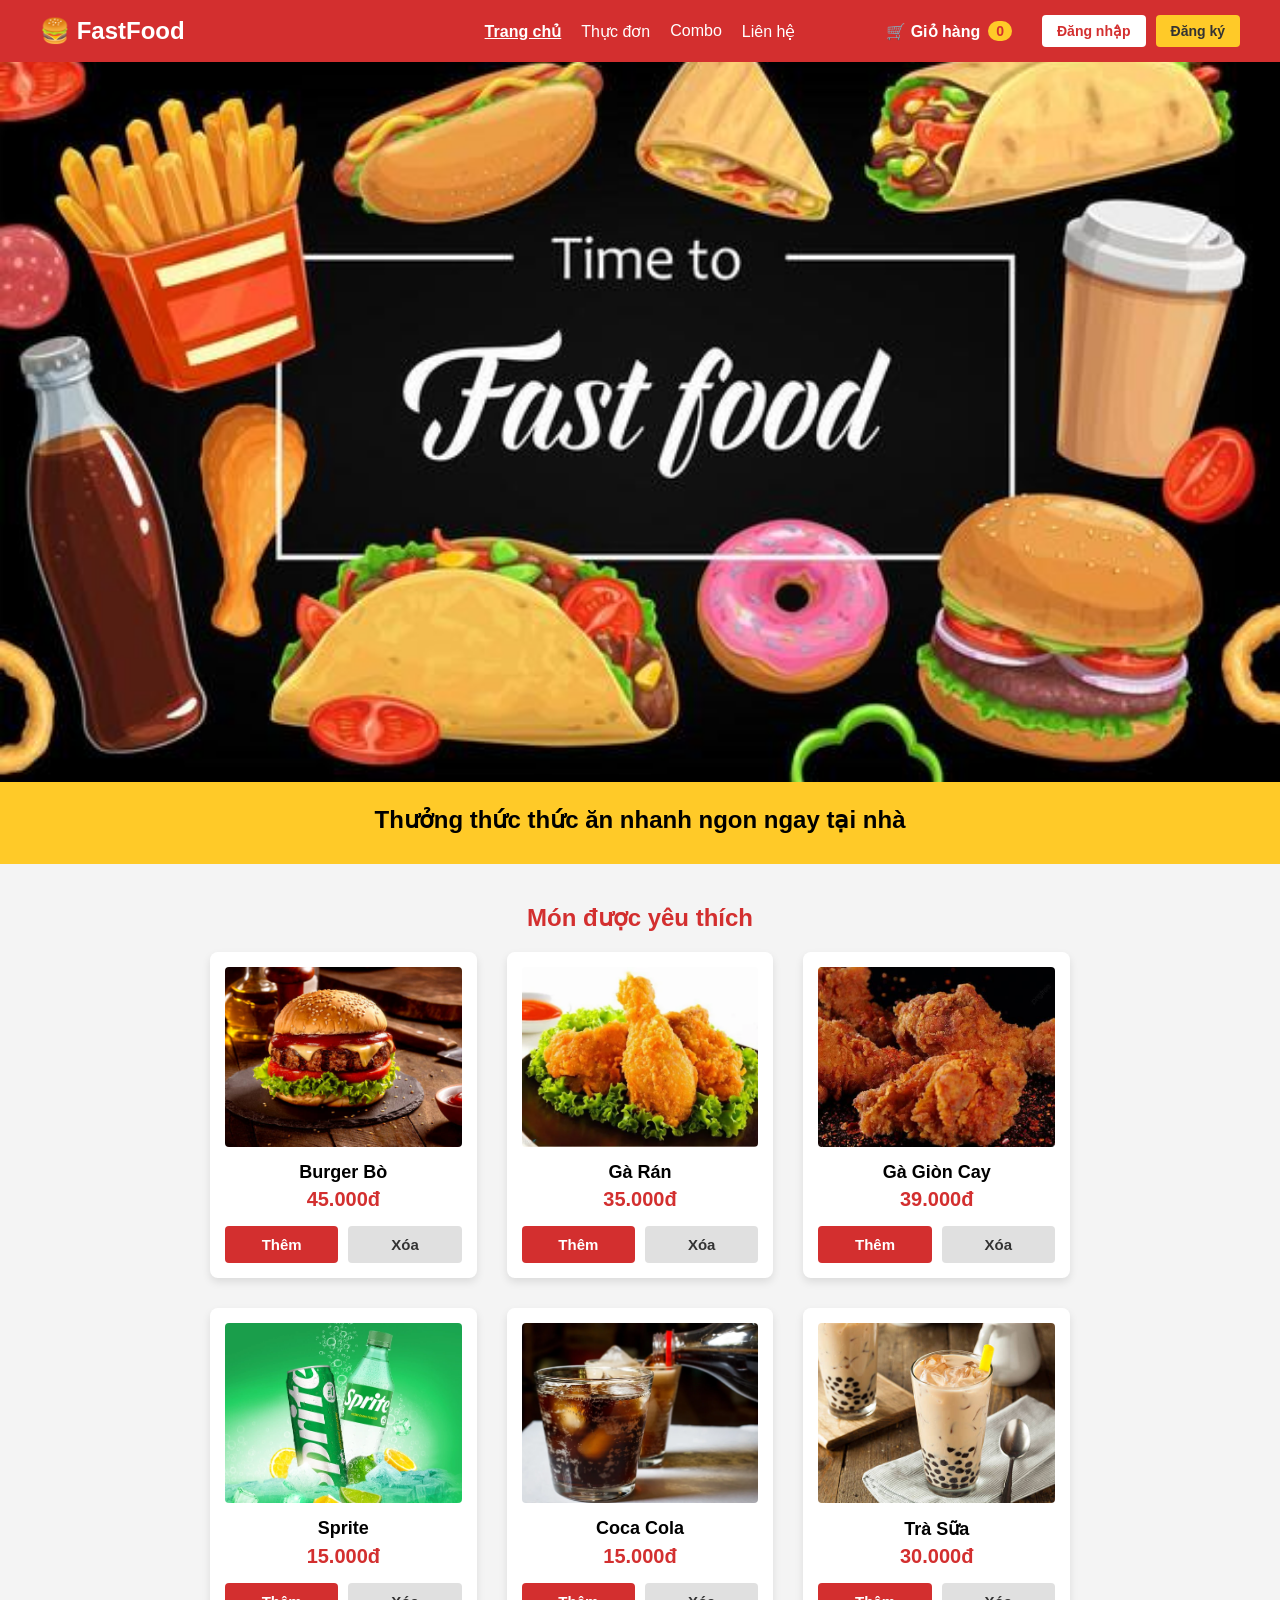
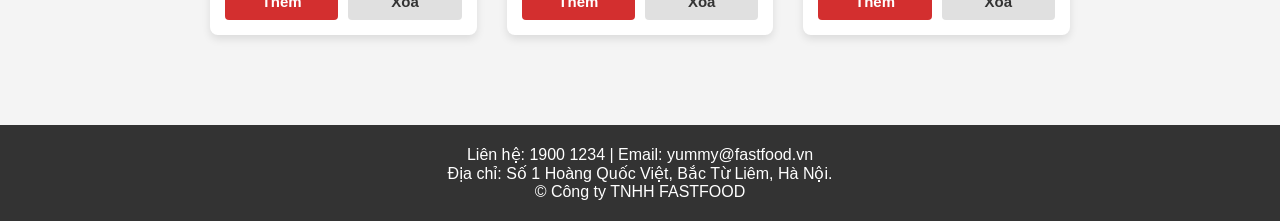
<file: index.html>
<!DOCTYPE html>
<html lang="vi">
<head>
    <meta charset="UTF-8">
    <title>FastFood - Trang Chủ</title>
    <link rel="stylesheet" href="css/style.css">
</head>
<body>

   <header>
        <div class="logo">🍔 FastFood</div>
        
        <nav>
            <ul>
                <li><a href="index.html" class="active">Trang chủ</a></li>
                <li><a href="menu.html">Thực đơn</a></li>
                <li><a href="combo.html">Combo</a></li>
                <li><a href="contact.html">Liên hệ</a></li>
            </ul>
        </nav>

        <div class="header-right">
            <div class="cart-menu">
            <a href="giohang.html" class="cart-icon">
                🛒 Giỏ hàng <span id="cart-count">0</span>
            </a>
        </div>
            <div class="auth-buttons">
                <a href="login.html" class="btn-login">Đăng nhập</a>
                <a href="register.html" class="btn-register">Đăng ký</a>
            </div>
        </div>
    </header>

    <section class="banner">
        <img src="img/banner.jpg" alt="Yummy!">
        <div class="banner-text">
            <h1>Thưởng thức thức ăn nhanh ngon ngay tại nhà</h1>
        </div>
    </section>

    <main>
        <h2 class="section-title">Món được yêu thích</h2>
        
        <div class="product-list">
            <div class="product-card">
                <img src="img/bugerbo.jpg" alt="Burger">
                <h3>Burger Bò</h3>
                <p class="price">45.000đ</p>
                <div class="action-buttons">
                    <button class="btn-add">Thêm</button>
                    <button class="btn-remove">Xóa</button>
                </div>
            </div>

            <div class="product-card">
                <img src="img/garan.jpg" alt="Gà rán">
                <h3>Gà Rán </h3>
                <p class="price">35.000đ</p>
                <div class="action-buttons">
                    <button class="btn-add">Thêm</button>
                    <button class="btn-remove">Xóa</button>
                </div>
            </div>
            <div class="product-card">
                <img src="img/gacay.jpg" alt="Gà rán">
                <h3>Gà Giòn Cay </h3>
                <p class="price">39.000đ</p>
                <div class="action-buttons">
                    <button class="btn-add">Thêm</button>
                    <button class="btn-remove">Xóa</button>
                </div>
            </div>

            <div class="product-card">
                <img src="img/sprite.jpg" alt="Gà rán">
                <h3>Sprite </h3>
                <p class="price">15.000đ</p>
                <div class="action-buttons">
                    <button class="btn-add">Thêm</button>
                    <button class="btn-remove">Xóa</button>
                </div>
            </div> 

            <div class="product-card">
                <img src="img/coca.jpg" alt="Khoai tây">
                <h3>Coca Cola</h3>
                <p class="price">15.000đ</p>
                <div class="action-buttons">
                    <button class="btn-add">Thêm</button>
                    <button class="btn-remove">Xóa</button>
                </div>
            </div>

            <div class="product-card">
                <img src="img/trasua.jpg" alt="Burger">
                <h3>Trà Sữa </h3>
                <p class="price">30.000đ</p>
                <div class="action-buttons">
                    <button class="btn-add">Thêm</button>
                    <button class="btn-remove">Xóa</button>
                </div>
            </div>
        </div>
    </main>

    <footer>
        <p>Liên hệ: 1900 1234 | Email: yummy@fastfood.vn</p>
        <p>Địa chỉ: Số 1 Hoàng Quốc Việt, Bắc Từ Liêm, Hà Nội.</p>
        <p>&copy; Công ty TNHH FASTFOOD</p>
    </footer>

    <script src="js/main.js"></script>

</body>
</html>
</file>
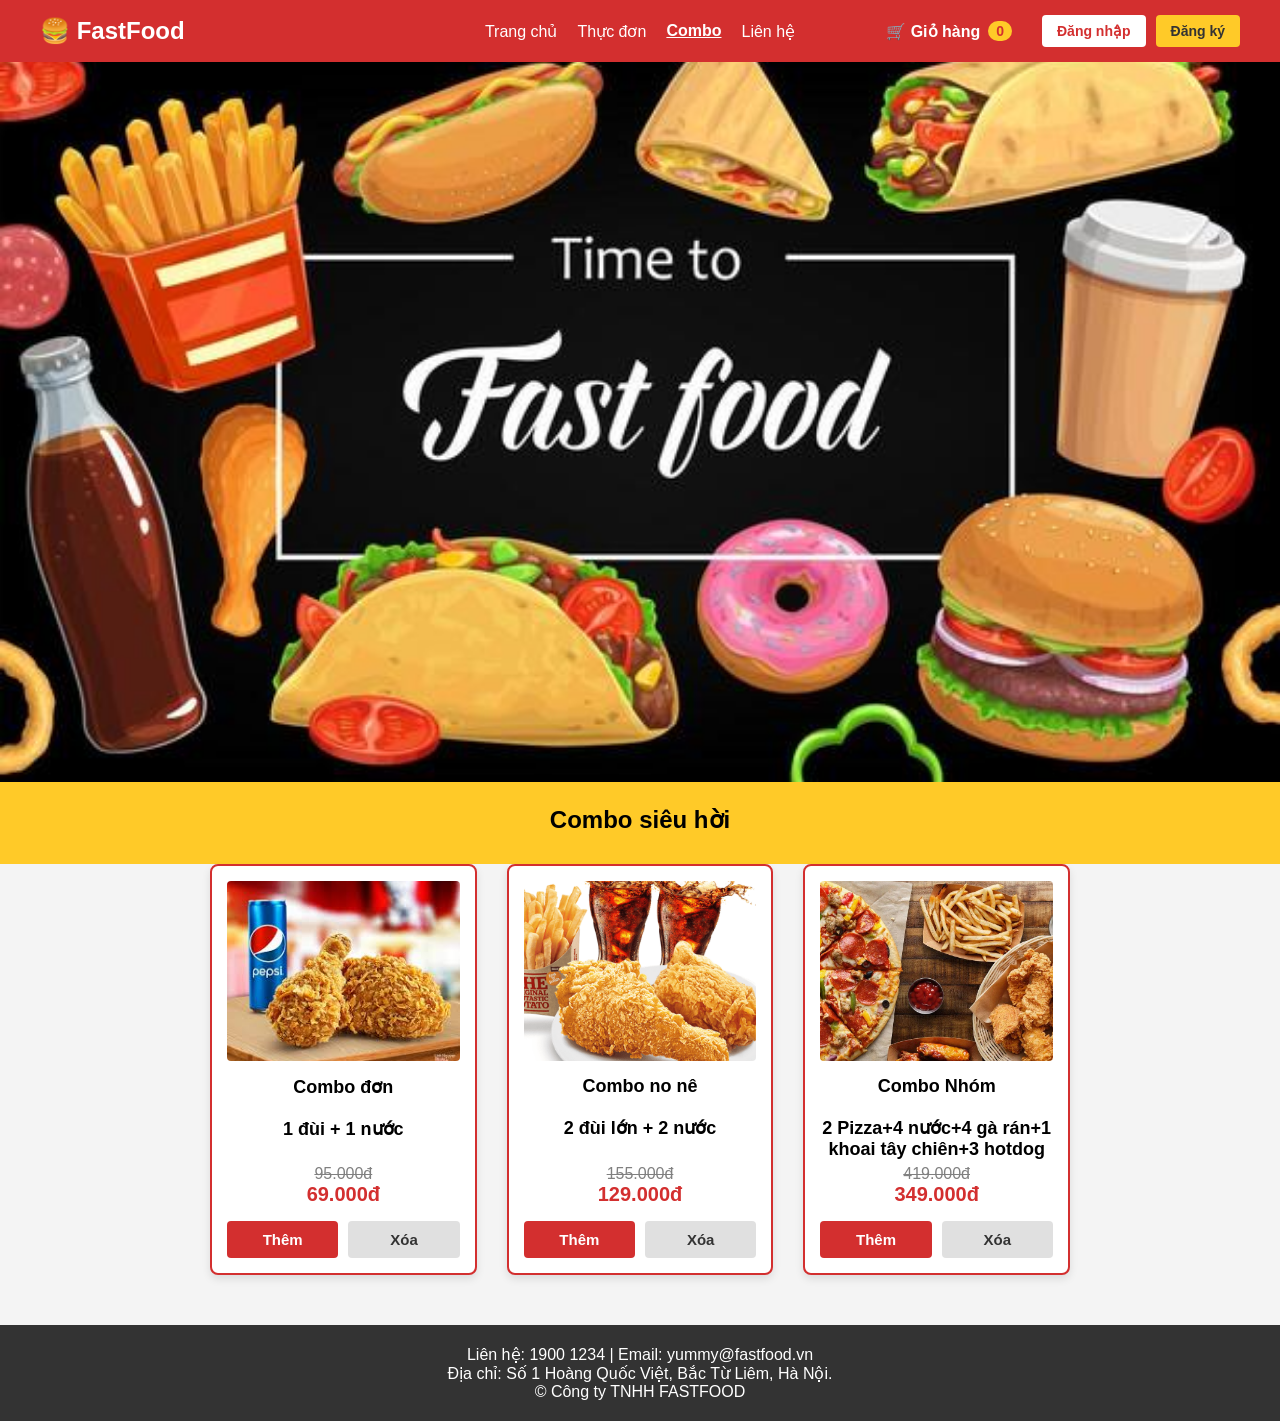
<file: combo.html>
<!DOCTYPE html>
<html lang="vi">
<head>
    <meta charset="UTF-8">
    <title>FastFood - Combo Siêu Rẻ</title>
    <link rel="stylesheet" href="css/style.css">
</head>
<body>

    <header>
        <div class="logo">🍔 FastFood</div>
        
        <nav>
            <ul>
                <li><a href="index.html">Trang chủ</a></li>
                <li><a href="menu.html">Thực đơn</a></li>
                <li><a href="combo.html" class="active">Combo</a></li>
                <li><a href="contact.html">Liên hệ</a></li>
            </ul>
        </nav>

        <div class="header-right">
           <div class="cart-menu">
            <a href="giohang.html" class="cart-icon">
                🛒 Giỏ hàng <span id="cart-count">0</span>
            </a>
        </div>
            <div class="auth-buttons">
                <a href="login.html" class="btn-login">Đăng nhập</a>
                <a href="register.html" class="btn-register">Đăng ký</a>
            </div>
        </div>
    </header>

   <section class="banner">
        <img src="img/banner.jpg" alt="Yummy!">
        <div class="banner-text">
            <h1>Combo siêu hời</h1>
        </div>
    </section>
        
        <div class="product-list">
            <div class="product-card combo-card">
                <img src="img/combo1.jpg" alt="Combo 1">
                 <h3>Combo đơn</h3>
                <h3>1 đùi + 1 nước</h3>
                <p style="text-decoration: line-through; color: gray;">95.000đ</p>
                <p class="price">69.000đ</p>
                <div class="action-buttons">
                    <button class="btn-add">Thêm</button>
                    <button class="btn-remove">Xóa</button>
                </div>
            </div>
            
            <div class="product-card combo-card">
                <img src="img/combo2.jpg" alt="Combo 2 ">
                 <h3>Combo no nê</h3>
                <h3>2 đùi lớn + 2 nước</h3>
                <p style="text-decoration: line-through; color: gray;">155.000đ</p>
                <p class="price">129.000đ</p>
                <div class="action-buttons">
                    <button class="btn-add">Thêm</button>
                    <button class="btn-remove">Xóa</button>
                </div>
            </div>
            <div class="product-card combo-card">
                <img src="img/combo3.jpg" alt="Combo Gia Đình">
                <h3>Combo Nhóm</h3>
                <h3>2 Pizza+4 nước+4 gà rán+1 khoai tây chiên+3 hotdog</h3>
                <p style="text-decoration: line-through; color: gray;">419.000đ</p>
                <p class="price">349.000đ</p>
                <div class="action-buttons">
                    <button class="btn-add">Thêm</button>
                    <button class="btn-remove">Xóa</button>
                </div>
            </div>
        </div>
    </main>

     <footer>
        <p>Liên hệ: 1900 1234 | Email: yummy@fastfood.vn</p>
        <p>Địa chỉ: Số 1 Hoàng Quốc Việt, Bắc Từ Liêm, Hà Nội.</p>
        <p>&copy; Công ty TNHH FASTFOOD</p>
    </footer>

    <script src="js/main.js"></script>

</body>
</html>
</file>
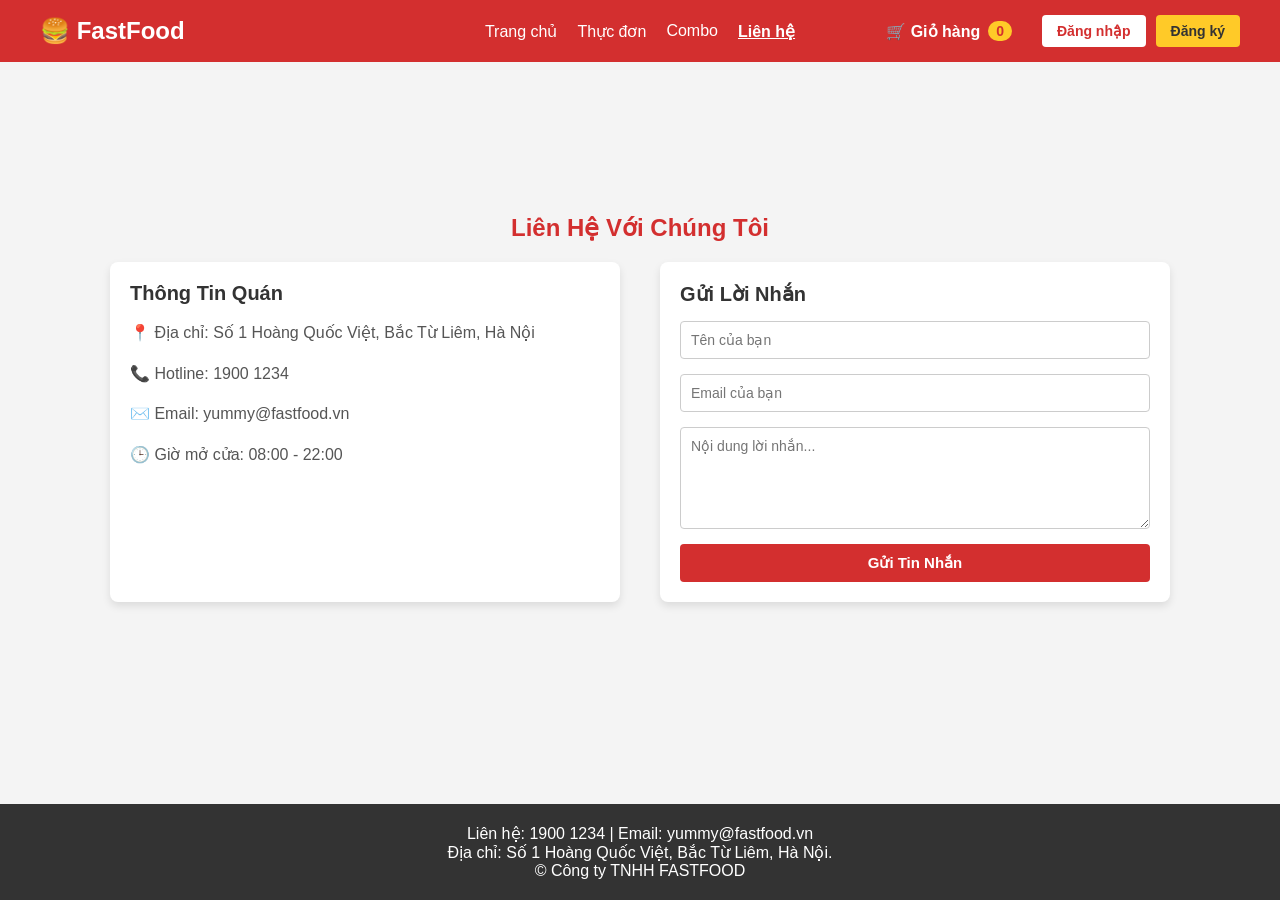
<file: contact.html>
<!DOCTYPE html>
<html lang="vi">
<head>
    <meta charset="UTF-8">
    <title>FastFood - Liên Hệ</title>
    <link rel="stylesheet" href="css/style.css">
</head>
<body>

    <header>
        <div class="logo">🍔 FastFood</div>
        <nav>
            <ul>
                <li><a href="index.html">Trang chủ</a></li>
                <li><a href="menu.html">Thực đơn</a></li>
                <li><a href="combo.html">Combo</a></li>
                <li><a href="contact.html" class="active">Liên hệ</a></li>
            </ul>
        </nav>
        <div class="header-right">
            <div class="cart-menu">
            <a href="giohang.html" class="cart-icon">
                🛒 Giỏ hàng <span id="cart-count">0</span>
            </a>
        </div>
            <div class="auth-buttons">
                <a href="login.html" class="btn-login">Đăng nhập</a>
                <a href="register.html" class="btn-register">Đăng ký</a>
            </div>
        </div>
    </header>

    <main>
        <h2 class="section-title">Liên Hệ Với Chúng Tôi</h2>
        
        <div class="contact-container">
            <div class="contact-info">
                <h3>Thông Tin Quán</h3>
                <p>📍 Địa chỉ:  Số 1 Hoàng Quốc Việt, Bắc Từ Liêm, Hà Nội</p>
                <p>📞 Hotline: 1900 1234</p>
                <p>✉️ Email: yummy@fastfood.vn</p>
                <p>🕒 Giờ mở cửa: 08:00 - 22:00</p>
            </div>

            <div class="contact-form">
                <h3>Gửi Lời Nhắn</h3>
                <form action="#">
                    <input type="text" placeholder="Tên của bạn" required>
                    <input type="email" placeholder="Email của bạn" required>
                    <textarea rows="5" placeholder="Nội dung lời nhắn..." required></textarea>
                    <button type="submit" class="btn-add">Gửi Tin Nhắn</button>
                </form>
            </div>
        </div>
    </main>

     <footer>
        <p>Liên hệ: 1900 1234 | Email: yummy@fastfood.vn</p>
        <p>Địa chỉ: Số 1 Hoàng Quốc Việt, Bắc Từ Liêm, Hà Nội.</p>
        <p>&copy; Công ty TNHH FASTFOOD</p>
    </footer>
    <script src="js/main.js"></script>
</body>
</html>
</file>
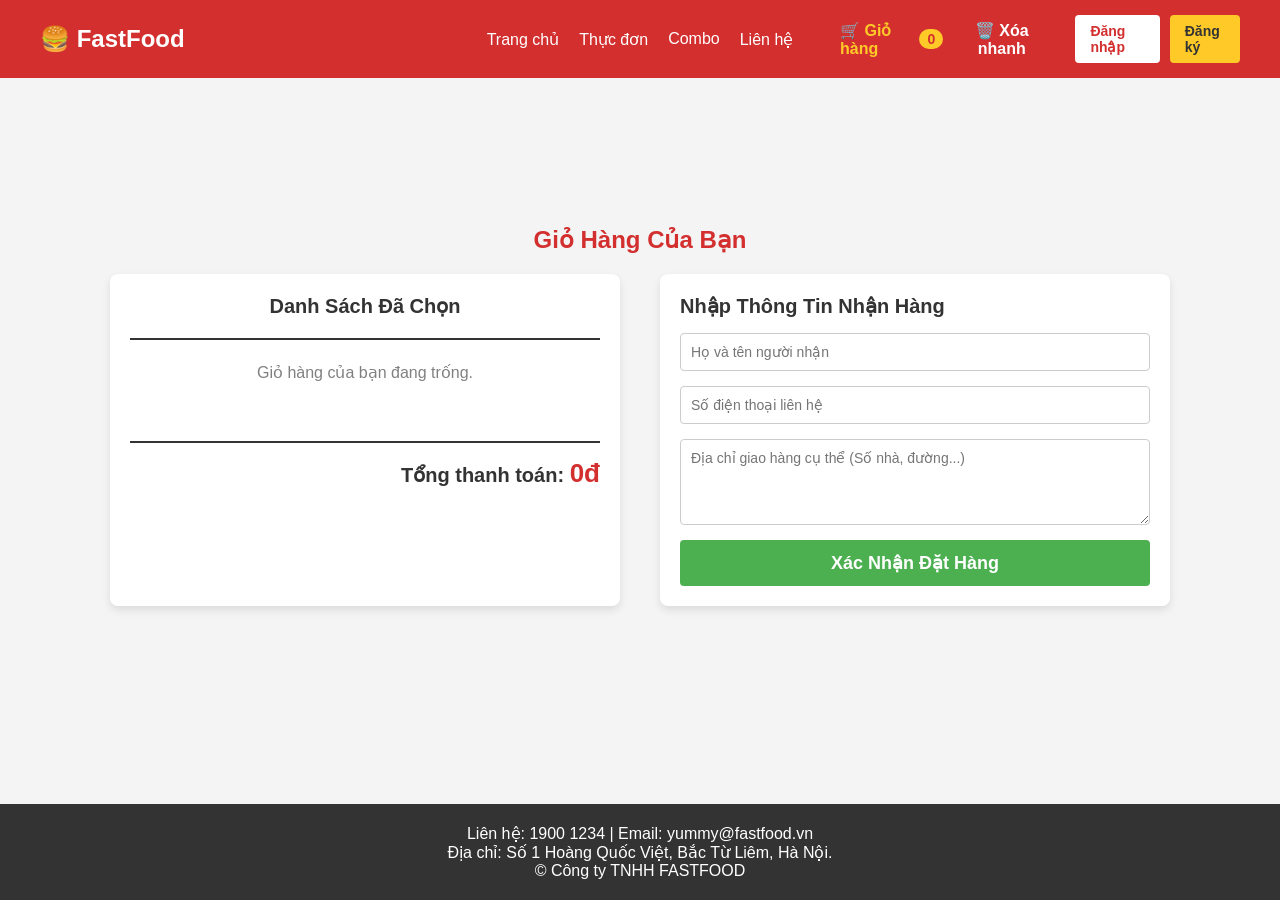
<file: giohang.html>
<!DOCTYPE html>
<html lang="vi">
<head>
    <meta charset="UTF-8">
    <title>Giỏ Hàng - FastFood</title>
    <link rel="stylesheet" href="css/style.css">
</head>
<body>

    <header>
        <div class="logo">🍔 FastFood</div>
        <nav>
            <ul>
                <li><a href="index.html">Trang chủ</a></li>
                <li><a href="menu.html">Thực đơn</a></li>
                <li><a href="combo.html">Combo</a></li>
                <li><a href="contact.html">Liên hệ</a></li>
            </ul>
        </nav>

        <div class="header-right">
            <div class="cart-menu">
                <a href="giohang.html" class="cart-icon" style="color: #ffca28;">
                    🛒 Giỏ hàng <span id="cart-count">0</span>
                </a>
                <button id="btn-clear-cart" class="btn-clear">🗑️ Xóa nhanh</button>
            </div>
            <div class="auth-buttons">
                <a href="login.html" class="btn-login">Đăng nhập</a>
                <a href="register.html" class="btn-register">Đăng ký</a>
            </div>
        </div>
    </header>

    <main>
        <h2 class="section-title">Giỏ Hàng Của Bạn</h2>
        
        <div class="contact-container">
            <div class="contact-info" style="text-align: center;">
                <h3>Danh Sách Đã Chọn</h3>
                
                <div id="cart-items-container" style="max-height: 350px; overflow-y: auto; margin-top: 20px; border-top: 2px solid #333;">
                    </div>

                <div style="margin-top: 20px; border-top: 2px solid #333; padding-top: 15px; text-align: right;">
                    <h3 style="color: #333;">Tổng thanh toán: <span id="cart-total-price" style="color: #d32f2f; font-size: 26px;">0đ</span></h3>
                </div>
            </div>

            <div class="contact-form">
                <h3>Nhập Thông Tin Nhận Hàng</h3>
                <form action="index.html">
                    <input type="text" placeholder="Họ và tên người nhận" required>
                    <input type="tel" placeholder="Số điện thoại liên hệ" required>
                    <textarea rows="4" placeholder="Địa chỉ giao hàng cụ thể (Số nhà, đường...)" required></textarea>
                    <button type="submit" class="btn-add" id="btn-checkout" style="background-color: #4CAF50; font-size: 18px; padding: 12px 0;">Xác Nhận Đặt Hàng</button>
                </form>
            </div>
        </div>
    </main>

    <footer>
        <p>Liên hệ: 1900 1234 | Email: yummy@fastfood.vn</p>
        <p>Địa chỉ: Số 1 Hoàng Quốc Việt, Bắc Từ Liêm, Hà Nội.</p>
        <p>&copy; Công ty TNHH FASTFOOD</p>
    </footer>

    <script src="js/main.js"></script>
</file>
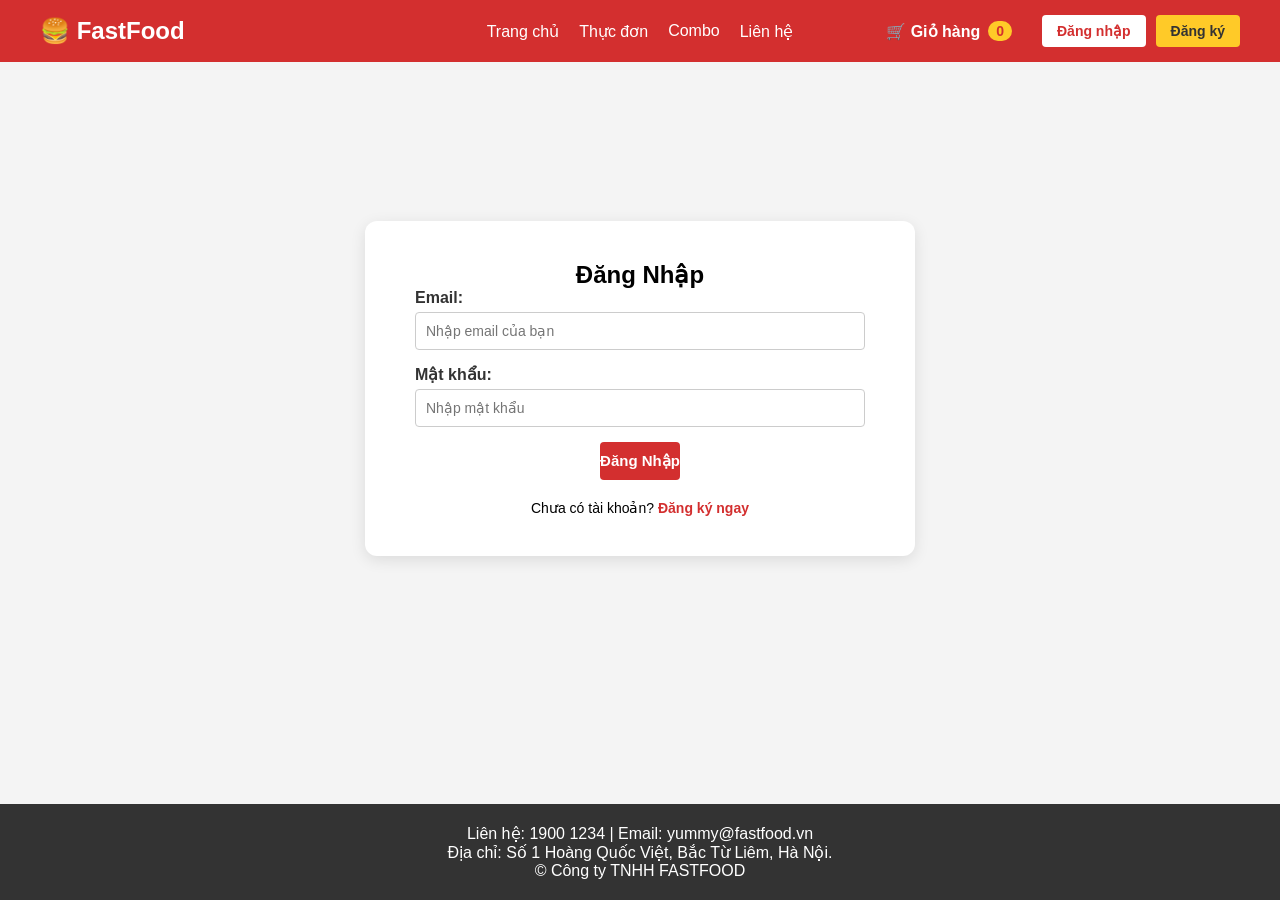
<file: login.html>
<!DOCTYPE html>
<html lang="vi">
<head>
    <meta charset="UTF-8">
    <title>Đăng Nhập - FastFood</title>
    <link rel="stylesheet" href="css/style.css">
</head>
<body>

   <header>
        <div class="logo">🍔 FastFood</div>
        
        <nav>
            <ul>
                <li><a href="index.html">Trang chủ</a></li>
                <li><a href="menu.html">Thực đơn</a></li>
                <li><a href="combo.html">Combo</a></li>
                <li><a href="contact.html">Liên hệ</a></li>
            </ul>
        </nav>

        <div class="header-right">
            <div class="cart-menu">
            <a href="giohang.html" class="cart-icon">
                🛒 Giỏ hàng <span id="cart-count">0</span>
            </a>
        </div>
            <div class="auth-buttons">
                <a href="login.html" class="btn-login">Đăng nhập</a>
                <a href="register.html" class="btn-register">Đăng ký</a>
            </div>
        </div>
    </header>

    <main>
        <div class="auth-container">
            <h2>Đăng Nhập</h2>
            <form action="index.html"> <div class="form-group">
                    <label for="email">Email:</label>
                    <input type="email" id="email" placeholder="Nhập email của bạn" required>
                </div>
                
                <div class="form-group">
                    <label for="password">Mật khẩu:</label>
                    <input type="password" id="password" placeholder="Nhập mật khẩu" required>
                </div>
                
                <button type="submit" class="btn-add">Đăng Nhập</button>
            </form>
            
            <p class="auth-link">Chưa có tài khoản? <a href="register.html">Đăng ký ngay</a></p>
        </div>
    </main>

     <footer>
        <p>Liên hệ: 1900 1234 | Email: yummy@fastfood.vn</p>
        <p>Địa chỉ: Số 1 Hoàng Quốc Việt, Bắc Từ Liêm, Hà Nội.</p>
        <p>&copy; Công ty TNHH FASTFOOD</p>
    </footer>
    <script src="js/main.js"></script>
</body>
</html>
</file>
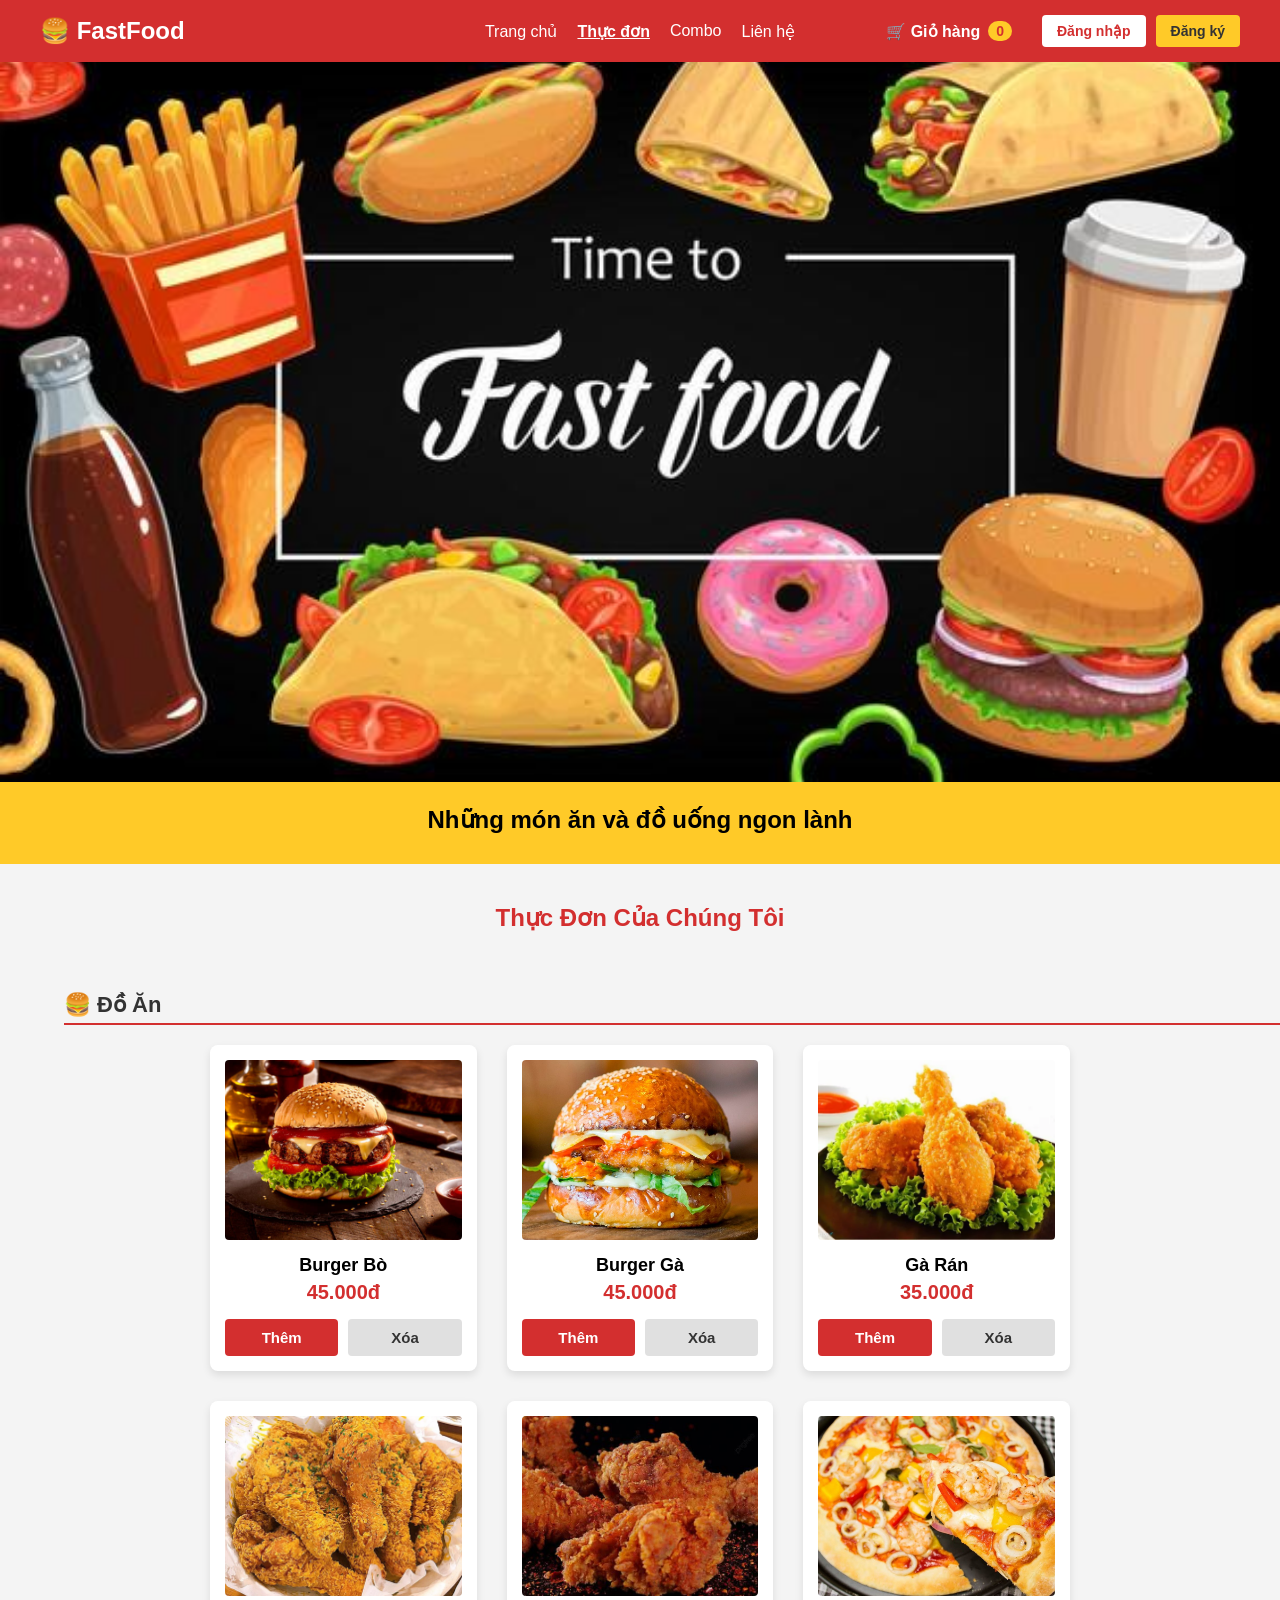
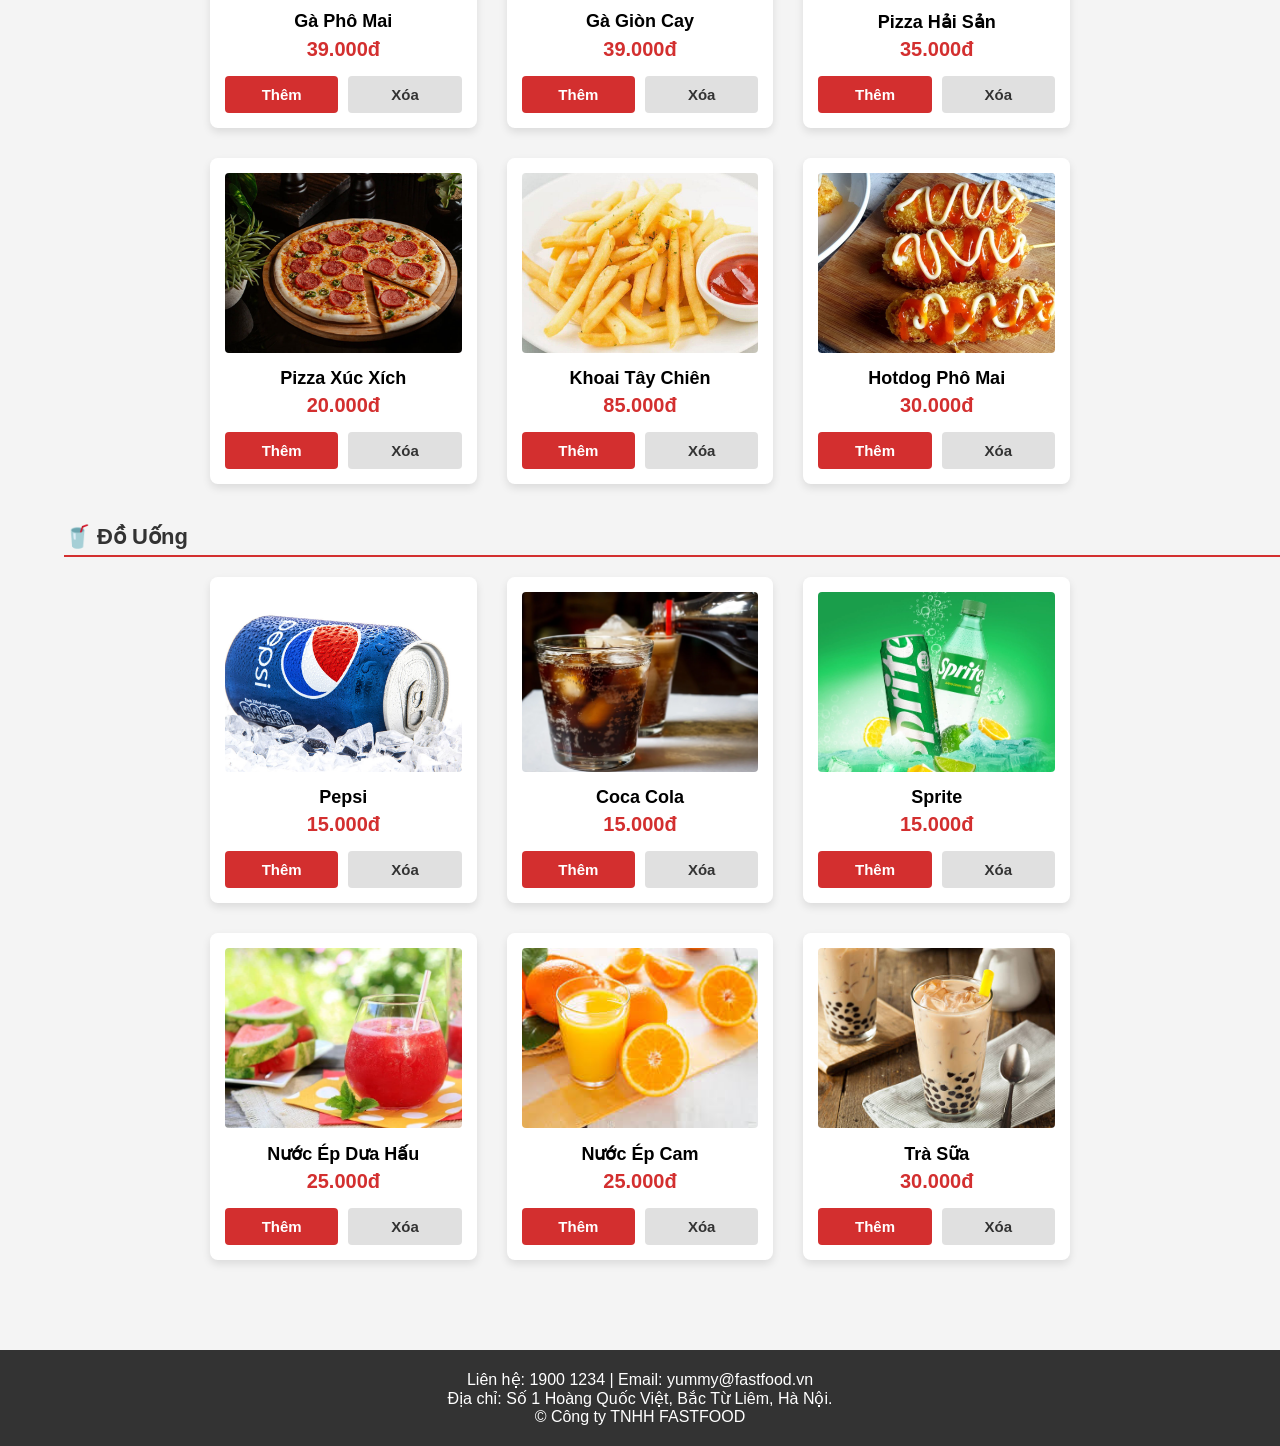
<file: menu.html>
<!DOCTYPE html>
<html lang="vi">
<head>
    <meta charset="UTF-8">
    <title>FastFood - Thực Đơn</title>
    <link rel="stylesheet" href="css/style.css">
</head>
<body>

   <header>
        <div class="logo">🍔 FastFood</div>
        
        <nav>
            <ul>
                <li><a href="index.html">Trang chủ</a></li>
                <li><a href="menu.html" class="active" >Thực đơn</a></li>
                <li><a href="combo.html">Combo</a></li>
                <li><a href="contact.html">Liên hệ</a></li>
            </ul>
        </nav>
        
        <div class="header-right">
            <div class="cart-menu">
            <a href="giohang.html" class="cart-icon">
                🛒 Giỏ hàng <span id="cart-count">0</span>
            </a>
        </div>
            <div class="auth-buttons">
                <a href="login.html" class="btn-login">Đăng nhập</a>
                <a href="register.html" class="btn-register">Đăng ký</a>
            </div>
        </div>
    </header>

    <section class="banner">
        <img src="img/banner.jpg" alt="Yummy!">
        <div class="banner-text">
            <h1>Những món ăn và đồ uống ngon lành</h1>
        </div>
    </section>
    
    <main>
        <h2 class="section-title">Thực Đơn Của Chúng Tôi</h2>

        <h3 class="category-title">🍔 Đồ Ăn</h3>
        <div class="product-list">
            <div class="product-card">
                <img src="img/bugerbo.jpg" alt="Burger">
                <h3>Burger Bò</h3>
                <p class="price">45.000đ</p>
                <div class="action-buttons">
                    <button class="btn-add">Thêm</button>
                    <button class="btn-remove">Xóa</button>
                </div>
            </div>
            <div class="product-card">
                <img src="img/bugerga.jpg" alt="Burger">
                <h3>Burger Gà</h3>
                <p class="price">45.000đ</p>
                <div class="action-buttons">
                    <button class="btn-add">Thêm</button>
                    <button class="btn-remove">Xóa</button>
                </div>
            </div>
            <div class="product-card">
                <img src="img/garan.jpg" alt="Gà rán">
                <h3>Gà Rán</h3>
                <p class="price">35.000đ</p>
                <div class="action-buttons">
                    <button class="btn-add">Thêm</button>
                    <button class="btn-remove">Xóa</button>
                </div>
            </div>
            <div class="product-card">
                <img src="img/gaphomai.jpg" alt="Gà phô mai">
                <h3>Gà Phô Mai</h3>
                <p class="price">39.000đ</p>
                <div class="action-buttons">
                    <button class="btn-add">Thêm</button>
                    <button class="btn-remove">Xóa</button>
                </div>
            </div>
<div class="product-card">
                <img src="img/gacay.jpg" alt="Gà giòn cay">
                <h3>Gà Giòn Cay</h3>
                <p class="price">39.000đ</p>
                <div class="action-buttons">
                    <button class="btn-add">Thêm</button>
                    <button class="btn-remove">Xóa</button>
                </div>
            </div>


            <div class="product-card">
                <img src="img/pizzahaisan.jpg" alt="Pizza hải sản">
                <h3>Pizza Hải Sản</h3>
                <p class="price">35.000đ</p>
                <div class="action-buttons">
                    <button class="btn-add">Thêm</button>
                    <button class="btn-remove">Xóa</button>
                </div>
            </div>

            <div class="product-card">
                <img src="img/pizzaxucxich.jpg" alt="Pizza xúc xích">
                <h3>Pizza Xúc Xích</h3>
                <p class="price">20.000đ</p>
                <div class="action-buttons">
                    <button class="btn-add">Thêm</button>
                    <button class="btn-remove">Xóa</button>
                </div>
            </div>

            <div class="product-card">
                <img src="img/khoaitaychien.jpg" alt="Khoai tây chiên">
                <h3>Khoai Tây Chiên</h3>
                <p class="price">85.000đ</p>
                <div class="action-buttons">
                    <button class="btn-add">Thêm</button>
                    <button class="btn-remove">Xóa</button>
                </div>
            </div>
            
            <div class="product-card">
                <img src="img/hotdog.jpg" alt="Hotdog">
                <h3>Hotdog Phô Mai</h3>
                <p class="price">30.000đ</p>
                <div class="action-buttons">
                    <button class="btn-add">Thêm</button>
                    <button class="btn-remove">Xóa</button>
                </div>
            </div>
        </div>

        <h3 class="category-title">🥤 Đồ Uống</h3>
        <div class="product-list">
            <div class="product-card">
                <img src="img/pepsi.jpg" alt="Pepsi">
                <h3>Pepsi</h3>
                <p class="price">15.000đ</p>
                <div class="action-buttons">
                    <button class="btn-add">Thêm</button>
                    <button class="btn-remove">Xóa</button>
                </div>
            </div>

            <div class="product-card">
                <img src="img/coca.jpg" alt="Coca">
                <h3>Coca Cola</h3>
                <p class="price">15.000đ</p>
                <div class="action-buttons">
                    <button class="btn-add">Thêm</button>
                    <button class="btn-remove">Xóa</button>
                </div>
            </div>
            <div class="product-card">
                <img src="img/sprite.jpg" alt="Sprite">
                <h3>Sprite</h3>
                <p class="price">15.000đ</p>
                <div class="action-buttons">
                    <button class="btn-add">Thêm</button>
                    <button class="btn-remove">Xóa</button>
                </div>
            </div>
            <div class="product-card">
                <img src="img/nuocduahau.jpg" alt="Nước ép dưa hấu">
                <h3>Nước Ép Dưa Hấu</h3>
                <p class="price">25.000đ</p>
                <div class="action-buttons">
                    <button class="btn-add">Thêm</button>
                    <button class="btn-remove">Xóa</button>
                </div>
            </div>

            <div class="product-card">
                <img src="img/nuoccam.jpg" alt="Nước ép">
                <h3>Nước Ép Cam</h3>
                <p class="price">25.000đ</p>
                <div class="action-buttons">
                    <button class="btn-add">Thêm</button>
                    <button class="btn-remove">Xóa</button>
                </div>
            </div>
            <div class="product-card">
                <img src="img/trasua.jpg" alt="Trà sữa">
                <h3>Trà Sữa</h3>
                <p class="price">30.000đ</p>
                <div class="action-buttons">
                    <button class="btn-add">Thêm</button>
                    <button class="btn-remove">Xóa</button>
                </div>
            </div>
        </div>
    </main>

     <footer>
        <p>Liên hệ: 1900 1234 | Email: yummy@fastfood.vn</p>
        <p>Địa chỉ: Số 1 Hoàng Quốc Việt, Bắc Từ Liêm, Hà Nội.</p>
        <p>&copy; Công ty TNHH FASTFOOD</p>
    </footer>

    <script src="js/main.js"></script>

</body>
</html>
</file>
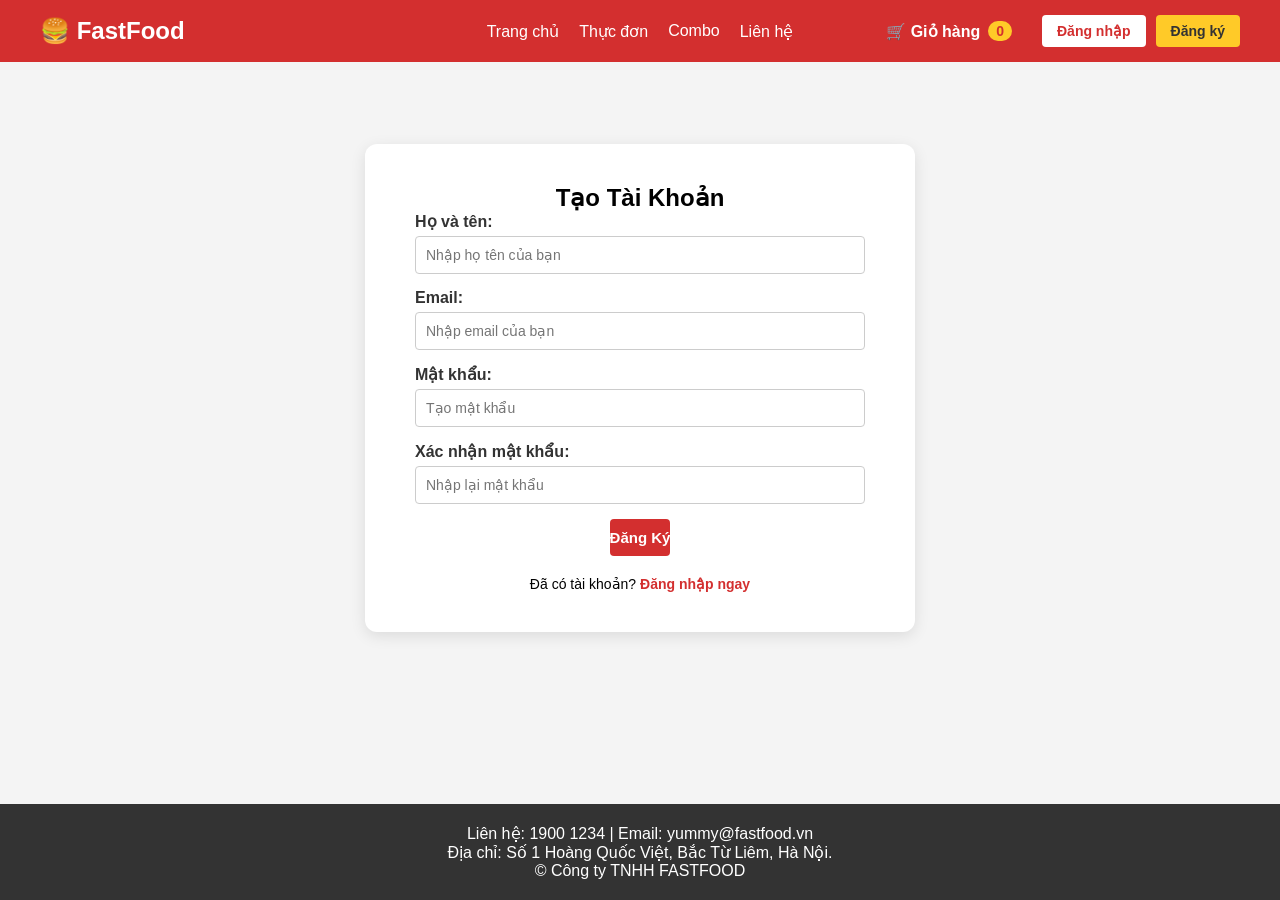
<file: register.html>
<!DOCTYPE html>
<html lang="vi">
<head>
    <meta charset="UTF-8">
    <title>Đăng Ký - FastFood</title>
    <link rel="stylesheet" href="css/style.css">
</head>
<body>

   <header>
        <div class="logo">🍔 FastFood</div>
        
        <nav>
            <ul>
                <li><a href="index.html">Trang chủ</a></li>
                <li><a href="menu.html">Thực đơn</a></li>
                <li><a href="combo.html">Combo</a></li>
                <li><a href="contact.html">Liên hệ</a></li>
            </ul>
        </nav>

        <div class="header-right">
           <div class="cart-menu">
            <a href="giohang.html" class="cart-icon">
                🛒 Giỏ hàng <span id="cart-count">0</span>
            </a>
        </div>
            <div class="auth-buttons">
                <a href="login.html" class="btn-login">Đăng nhập</a>
                <a href="register.html" class="btn-register">Đăng ký</a>
            </div>
        </div>
    </header>

    <main>
        <div class="auth-container">
            <h2>Tạo Tài Khoản</h2>
            <form action="login.html"> <div class="form-group">
                    <label for="fullname">Họ và tên:</label>
                    <input type="text" id="fullname" placeholder="Nhập họ tên của bạn" required>
                </div>
                
                <div class="form-group">
                    <label for="email">Email:</label>
                    <input type="email" id="email" placeholder="Nhập email của bạn" required>
                </div>
                
                <div class="form-group">
                    <label for="password">Mật khẩu:</label>
                    <input type="password" id="password" placeholder="Tạo mật khẩu" required>
                </div>
                
                <div class="form-group">
                    <label for="confirm-password">Xác nhận mật khẩu:</label>
                    <input type="password" id="confirm-password" placeholder="Nhập lại mật khẩu" required>
                </div>
                
                <button type="submit" class="btn-add">Đăng Ký</button>
            </form>
            
            <p class="auth-link">Đã có tài khoản? <a href="login.html">Đăng nhập ngay</a></p>
        </div>
    </main>

     <footer>
        <p>Liên hệ: 1900 1234 | Email: yummy@fastfood.vn</p>
        <p>Địa chỉ: Số 1 Hoàng Quốc Việt, Bắc Từ Liêm, Hà Nội.</p>
        <p>&copy; Công ty TNHH FASTFOOD</p>
    </footer>
    <script src="js/main.js"></script>
</body>
</html>
</file>
<file: css/style.css>
/* Reset mặc định */
* {
    margin: 0;
    padding: 0;
    box-sizing: border-box;
    font-family: Arial, sans-serif;
}

/* Body tổng */
body {
    background-color: #f4f4f4; 
    display: flex;
    flex-direction: column;
    min-height: 100vh; 
}

/* Nội dung chính */
main {
    flex: 1; 
    display: flex;
    flex-direction: column;
    justify-content: center; 
    padding-bottom: 40px; 
}

/* Header */
header {
    background-color: #d32f2f; 
    color: white;
    display: flex; 
    justify-content: space-between; 
    align-items: center; 
    padding: 15px 40px;
}

/* Logo */
.logo {
    flex: 1; 
    font-size: 24px;
    font-weight: bold;
}

/* Thanh menu */
nav {
    flex: 1; 
    display: flex;
    justify-content: center;
}

/* Danh sách menu */
nav ul {
    list-style: none; 
    display: flex;
    gap: 20px;
}

/* Link menu */
nav a {
    color: white;
    text-decoration: none;
    font-size: 16px;
}

/* Hover menu */
nav a:hover, nav a.active {
    font-weight: bold;
    text-decoration: underline;
}

/* Khu vực bên phải header */
.header-right {
    flex: 1;
    display: flex;
    justify-content: flex-end; 
    align-items: center;
    gap: 30px; 
}

/* Banner */
.banner {
    text-align: center;
    background-color: #ffca28; 
    padding-bottom: 30px;
}

/* Ảnh banner */
.banner img {
    width: 100%;
    height: 720px;
    object-fit: cover; 
}

/* Text banner */
.banner-text {
    margin-top: 20px;
}

/* Tiêu đề section */
.section-title {
    text-align: center;
    color: #d32f2f;
    margin: 40px 0 20px 0;
}

/* Danh sách sản phẩm */
.product-list {
    display: grid; 
    grid-template-columns: repeat(3, 1fr); 
    gap: 30px; 
    max-width: 900px; 
    margin: 0 auto; 
    padding: 0 20px;
}

/* Card sản phẩm */
.product-card {
    background-color: white;
    width: 100%; 
    padding: 15px;
    border-radius: 8px;
    box-shadow: 0 4px 8px rgba(0,0,0,0.1);
    text-align: center;
    display: flex;
    flex-direction: column;
}

/* Ảnh sản phẩm */
.product-card img {
    width: 100%;
    height: 180px;
    object-fit: cover;
    border-radius: 4px;
}

/* Tên sản phẩm */
.product-card h3 {
    margin: 15px 0 5px 0;
    font-size: 18px;
}

/* Giá sản phẩm */
.price {
    color: #d32f2f;
    font-weight: bold;
    font-size: 20px;
    margin-bottom: 15px;
}

/* Khu vực nút */
.action-buttons {
    display: flex;
    gap: 10px; 
    margin-top: auto;
}

/* Nút thêm và xóa */
.btn-add, .btn-remove {
    flex: 1; 
    padding: 10px 0;
    border: none;
    border-radius: 4px;
    font-size: 15px;
    font-weight: bold;
    cursor: pointer;
    transition: 0.3s;
}

/* Nút thêm */
.btn-add {
    background-color: #d32f2f;
    color: white;
}

/* Hover nút thêm */
.btn-add:hover {
    background-color: #b71c1c;
}

/* Nút xóa */
.btn-remove {
    background-color: #e0e0e0;
    color: #333;
}

/* Hover nút xóa */
.btn-remove:hover {
    background-color: #ccc;
}

/* Footer */
footer {
    background-color: #333;
    color: white;
    text-align: center;
    padding: 20px;
    margin-top: 50px;
}

/* Card combo */
.combo-card {
    border: 2px solid #d32f2f;
}

/* Khung liên hệ */
.contact-container {
    display: flex;
    justify-content: center;
    gap: 40px;
    padding: 0 20px;
    max-width: 1100px; 
    width: 100%;
    margin: 0 auto; 
    flex-wrap: wrap; 
}

/* Thông tin liên hệ + form */
.contact-info, .contact-form {
    background-color: white;
    padding: 40px; 
    border-radius: 12px;
    box-shadow: 0 4px 15px rgba(0,0,0,0.1); 
    flex: 1; 
    min-width: 350px;
}

/* Form liên hệ */
.contact-info, .contact-form {
    background-color: white;
    padding: 20px;
    border-radius: 8px;
    box-shadow: 0 4px 8px rgba(0,0,0,0.1);
    flex: 1; 
    min-width: 300px; 
}

/* Tiêu đề liên hệ */
.contact-info h3, .contact-form h3 {
    color: #333;
    margin-bottom: 15px;
    font-size: 20px;
}

/* Nội dung liên hệ */
.contact-info p {
    margin-bottom: 15px;
    line-height: 1.6;
    color: #555;
}

/* Form */
.contact-form form {
    display: flex;
    flex-direction: column; 
    gap: 15px;
}

/* Input và textarea */
.contact-form input, .contact-form textarea {
    width: 100%;
    padding: 10px;
    border: 1px solid #ccc;
    border-radius: 4px;
    font-size: 14px;
}

/* Focus input */
.contact-form input:focus, .contact-form textarea:focus {
    outline: none;
    border-color: #d32f2f;
}

/* Tiêu đề danh mục */
.category-title {
    text-align: left;
    color: #333;
    font-size: 22px;
    margin: 40px 0 20px 5%; 
    border-bottom: 2px solid #d32f2f;
    display: inline-block;
    padding-bottom: 5px;
}

/* Nút auth */
.auth-buttons {
    display: flex;
    gap: 10px;
}

/* Nút login/register */
.btn-login, .btn-register {
    text-decoration: none;
    padding: 8px 15px;
    border-radius: 4px;
    font-size: 14px;
    font-weight: bold;
    transition: 0.3s;
}

/* Nút login */
.btn-login {
    background-color: white;
    color: #d32f2f;
}

/* Hover login */
.btn-login:hover {
    background-color: #f4f4f4;
}

/* Nút register */
.btn-register {
    background-color: #ffca28; 
    color: #333;
}

/* Hover register */
.btn-register:hover {
    background-color: #e6b800;
}

/* Khung auth */
.auth-container {
    background-color: white;
    max-width: 550px; 
    width: 100%; 
    margin: 0 auto; 
    padding: 40px 50px; 
    border-radius: 12px; 
    box-shadow: 0 4px 15px rgba(0,0,0,0.1); 
    text-align: center;
}

/* Nhóm form */
.form-group {
    text-align: left;
    margin-bottom: 15px;
}

/* Label */
.form-group label {
    display: block;
    margin-bottom: 5px;
    font-weight: bold;
    color: #333;
}

/* Input form */
.form-group input {
    width: 100%;
    padding: 10px;
    border: 1px solid #ccc;
    border-radius: 4px;
    font-size: 14px;
}

/* Focus input */
.form-group input:focus {
    outline: none;
    border-color: #d32f2f;
}

/* Link auth */
.auth-link {
    margin-top: 20px;
    font-size: 14px;
}

/* Link auth */
.auth-link a {
    color: #d32f2f;
    text-decoration: none;
    font-weight: bold;
}

/* Hover auth */
.auth-link a:hover {
    text-decoration: underline;
}

/* Menu giỏ hàng */
.cart-menu {
    margin-right: 0; 
    display: flex;
    align-items: center; 
    gap: 15px;
}

/* Icon giỏ hàng */
.cart-icon {
    color: white;
    text-decoration: none;
    font-size: 16px;
    font-weight: bold;
    display: flex;
    align-items: center;
    position: relative;
}

/* Hover icon */
.cart-icon:hover {
    color: #ffca28; 
}

/* Số lượng giỏ hàng */
#cart-count {
    background-color: #ffca28; 
    color: #d32f2f; 
    font-size: 14px;
    font-weight: bold;
    padding: 2px 8px;
    border-radius: 50px; 
    margin-left: 8px;
}

/* Nút clear */
.btn-clear {
    background-color: transparent; 
    color: white; 
    border: none;
    font-size: 16px; 
    font-weight: bold;
    cursor: pointer;
    padding: 0;
    transition: 0.3s;
}

/* Hover clear */
.btn-clear:hover {
    color: #ffca28; 
    background-color: transparent;
    transform: scale(1.05); 
}

/* Animation body */
body {
    animation: fadeInPage 0.4s ease-out forwards;
}

/* Keyframes animation */
@keyframes fadeInPage {
    from {
        opacity: 0;
        transform: translateY(15px);
    }
    to {
        opacity: 1;
        transform: translateY(0);
    }
}

/* Cuộn mượt */
html {
    scroll-behavior: smooth;
}

/* Hiệu ứng card */
.product-card {
    transition: transform 0.3s ease, box-shadow 0.3s ease;
    overflow: hidden;
}

/* Hover card */
.product-card:hover {
    transform: translateY(-8px);
    box-shadow: 0 12px 24px rgba(0, 0, 0, 0.15);
}

/* Hiệu ứng ảnh */
.product-card img {
    transition: transform 0.4s ease;
}

/* Hover ảnh */
.product-card:hover img {
    transform: scale(1.05);
}

/* Transition nút */
.btn-add, .btn-remove, .btn-login, .btn-register, #btn-checkout {
    transition: background-color 0.3s ease, transform 0.1s ease;
}

/* Click nút */
.btn-add:active, .btn-remove:active, .btn-login:active, .btn-register:active, #btn-checkout:active {
    transform: scale(0.95);
}

/* Banner overflow */
.banner {
    overflow: hidden;
}

/* Hiệu ứng banner */
.banner img {
    transition: transform 0.6s ease-out;
}

/* Hover banner */
.banner:hover img {
    transform: scale(1.03);
}

/* Scrollbar */
::-webkit-scrollbar {
    width: 8px;
}

/* Nền scrollbar */
::-webkit-scrollbar-track {
    background: #f4f4f4; 
}

/* Thanh scrollbar */
::-webkit-scrollbar-thumb {
    background: #d32f2f; 
    border-radius: 4px;
}

/* Hover scrollbar */
::-webkit-scrollbar-thumb:hover {
    background: #b71c1c; 
}

/* Responsive tablet */
@media (max-width: 768px) {
    .product-list {
        grid-template-columns: repeat(2, 1fr); 
    }
}

/* Responsive mobile */
@media (max-width: 480px) {
    .product-list {
        grid-template-columns: 1fr; 
    }
}

/* Căn chiều cao tiêu đề */
.product-card h3:last-of-type {
    flex-grow: 1;
}
</file>
